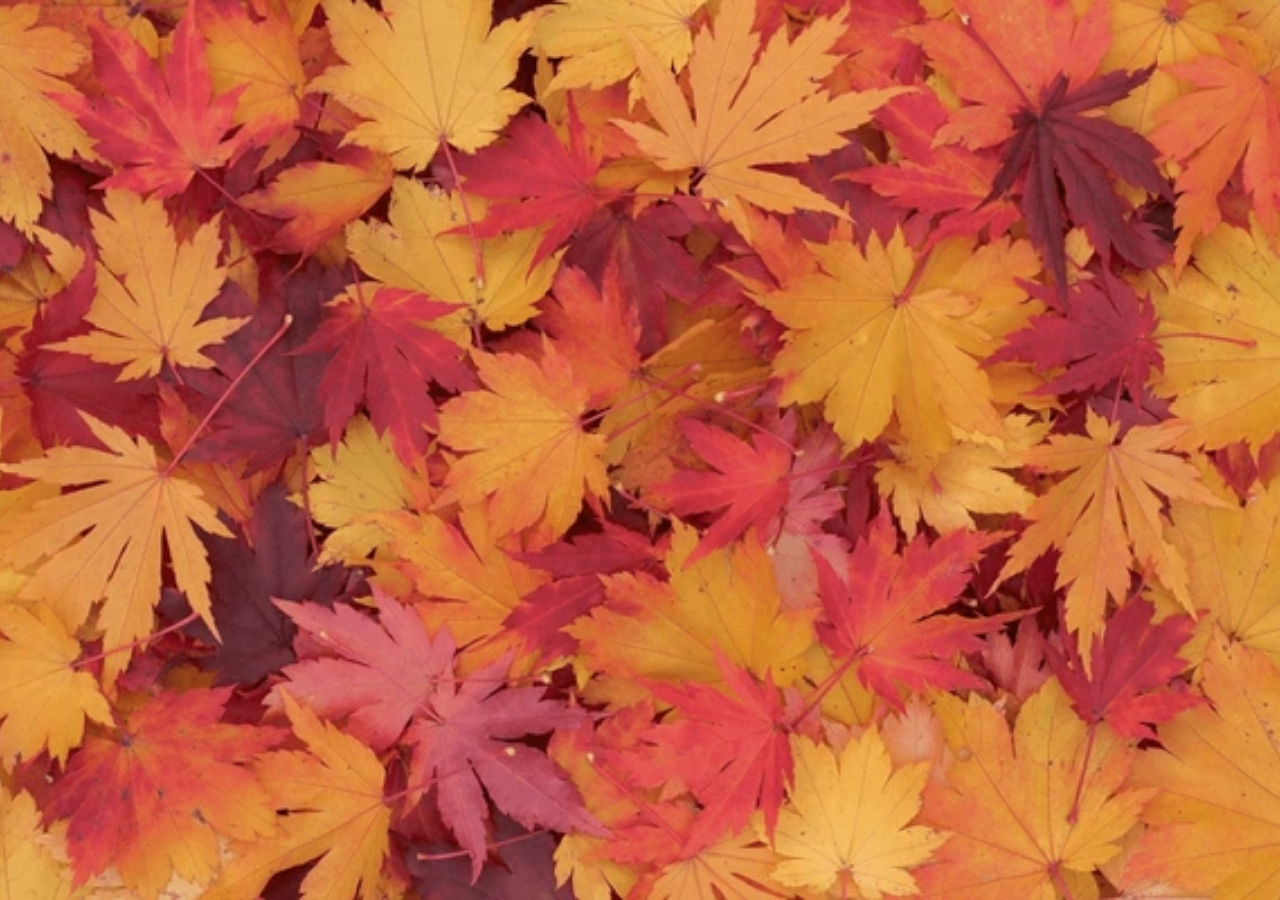
<file: jello/index.html>
<!DOCTYPE html>
<html lang="en">
<head>
<meta charset="UTF-8">
<meta name="viewport" content="width=device-width, initial-scale=1.0">
<title>conixperiments: jello button!</title>
<link rel="stylesheet" href="jello.css">
<body>

<svg width="250" height="250" viewBox="0 0 200 200" class="glass-button">
  <path fill="rgba(255,255,255,0.2)" stroke="rgba(255,255,255,0.3)" stroke-width="2"/>
</svg>

<script src="jello.js"></script>
</body>
</html>
</file>
<file: jello/jello.css>
body {
    margin: 0;
    height: 100vh;
    display: flex;
    justify-content: center;
    align-items: center;
    background: url('fall.webp') center/cover no-repeat;
}

.glass-button {
    cursor: pointer;
    width: 250px;
    height: 250px;
}
</file>
